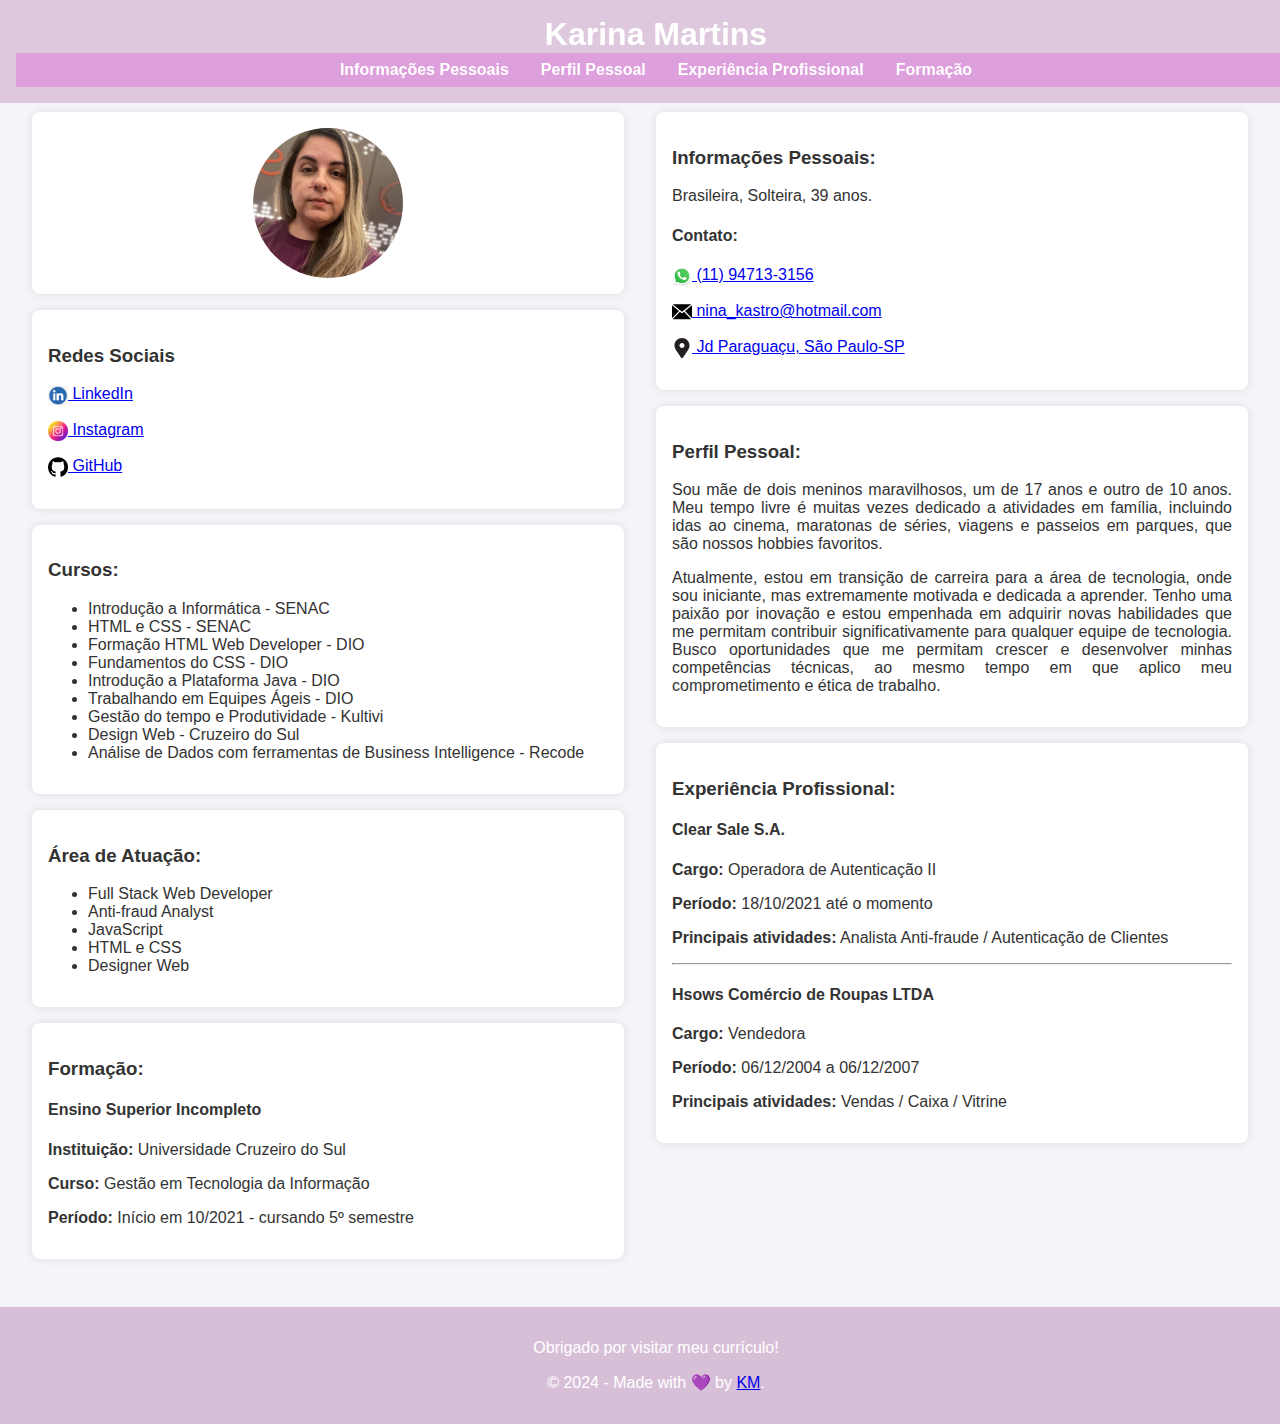
<file: index.html>
<!DOCTYPE html>
<html lang="pt-BR">
<head>
    <meta charset="utf-8">
    <meta name="viewport" content="width=device-width, initial-scale=1.0">
    <title>Currículo de Karina</title>
    <link rel="stylesheet" type="text/css" href="style2.css">
</head>
<body>
    <div class="header">
        <h2>Karina Martins</h2>
        <div class="quick-access">
            <ul>
                <li><a href="#personal-information">Informações Pessoais</a></li>
                <li><a href="#personal-profile">Perfil Pessoal</a></li>
                <li><a href="#professional-experience">Experiência Profissional</a></li>
                <li><a href="#formation">Formação</a></li>
            </ul>
        </div>
    </div>

    <div class="content">
        <div class="left-column">
            <div class="card">
                <img id="professional-picture" src="imagens/foto-profissional.jpg" alt="Foto profissional de Karina Martins">
            </div>

            <div class="card">
                <h3>Redes Sociais</h3>
                <p>
                    <a href="https://www.linkedin.com/in/karinacmartins/" target="_blank">
                        <img src="imagens/linkedin2.png" class="social" alt="LinkedIn">
                        LinkedIn
                    </a>
                </p>
                <p>
                    <a href="https://www.instagram.com/karinamartins_eu/" target="_blank">
                        <img src="imagens/insta.jpeg" class="social" alt="Instagram">
                        Instagram
                    </a>
                </p>
                <p>
                    <a href="https://github.com/karinacmartins" target="_blank">
                        <img src="imagens/github2.png" class="social" alt="GitHub">
                        GitHub
                    </a>
                </p>
            </div>
            
            <div class="card">
                <h3>Cursos:</h3>
                <ul>
                    <li>Introdução a Informática - SENAC</li>
                    <li>HTML e CSS - SENAC</li>
                    <li>Formação HTML Web Developer - DIO</li>
                    <li>Fundamentos do CSS - DIO</li>
                    <li>Introdução a Plataforma Java - DIO</li>
                    <li>Trabalhando em Equipes Ágeis - DIO</li>
                    <li>Gestão do tempo e Produtividade - Kultivi</li>
                    <li>Design Web - Cruzeiro do Sul </li>
                    <li>Análise de Dados com ferramentas de Business Intelligence - Recode </li>
                    
                </ul>
            </div>
            
            <div class="card">
                <h3>Área de Atuação:</h3>
                <ul>
                    <li>Full Stack Web Developer</li>
                    <li>Anti-fraud Analyst</li>
                    <li>JavaScript</li>
                    <li>HTML e CSS</li>
                    <li>Designer Web</li>
                                                
                </ul>
            </div>

            <div class="card">
                <h3 id="formation">Formação:</h3>
                <div class="card-content">
                    <h4>Ensino Superior Incompleto</h4>
                    <p><strong>Instituição:</strong> Universidade Cruzeiro do Sul</p>
                    <p><strong>Curso:</strong> Gestão em Tecnologia da Informação</p>
                    <p><strong>Período:</strong> Início em 10/2021 - cursando 5º semestre</p>
                </div>
            </div>
        </div>

        <div class="middle-column">
            <div class="card">
                <h3 id="personal-information">Informações Pessoais:</h3>
                <p>Brasileira, Solteira, 39 anos.</p>
                <h4>Contato:</h4>
                <p>
                    <a href="https://wa.me/5511947133156" target="_blank" aria-label="Enviar mensagem no WhatsApp para Karina Martins">
                        <img src="imagens/whatsapp.svg" alt="Ícone do WhatsApp" class="social">
                        (11) 94713-3156
                    </a>
                </p>
                <p>
                    <a href="mailto:nina_kastro@hotmail.com" aria-label="Enviar e-mail para Nina Kastro">
                        <img src="imagens/mail.svg" alt="Ícone de E-mail" class="social">
                        nina_kastro@hotmail.com
                    </a>
                    <p>
                        <a href="https://www.google.com/maps?q=Rua+Maestro+Marino+Marini,+Jd+Paraguacu,+São+Paulo-SP" target="_blank" aria-label="Ver localização no Google Maps">
                            <img src="imagens/location.svg" alt="Ícone de Localização" class="social">
                            Jd Paraguaçu, São Paulo-SP
                        </a>
                    </p>
            </div>

            <div class="card">
                <h3 id="personal-profile">Perfil Pessoal:</h3>
                <p>
                    Sou mãe de dois meninos maravilhosos, um de 17 anos e outro de 10 anos. Meu tempo livre é muitas vezes dedicado a atividades em família, incluindo idas ao cinema, maratonas de séries, viagens e passeios em parques, que são nossos hobbies favoritos.
                </p>
                <p>
                    Atualmente, estou em transição de carreira para a área de tecnologia, onde sou iniciante, mas extremamente motivada e dedicada a aprender. Tenho uma paixão por inovação e estou empenhada em adquirir novas habilidades que me permitam contribuir significativamente para qualquer equipe de tecnologia. Busco oportunidades que me permitam crescer e desenvolver minhas competências técnicas, ao mesmo tempo em que aplico meu comprometimento e ética de trabalho.
                </p>
            </div>
            <div class="card">
                <h3 id="professional-experience">Experiência Profissional:</h3>
                <div class="card-content">
                    <h4>Clear Sale S.A.</h4> 
                    <p><strong>Cargo:</strong> Operadora de Autenticação II</p>
                    <p><strong>Período:</strong> 18/10/2021 até o momento</p>
                    <p><strong>Principais atividades:</strong> Analista Anti-fraude / Autenticação de Clientes</p>
                </div>
                <hr/>
                <div class="card-content">
                    <h4>Hsows Comércio de Roupas LTDA</h4> 
                    <p><strong>Cargo:</strong> Vendedora</p>
                    <p><strong>Período:</strong> 06/12/2004 a 06/12/2007</p>
                    <p><strong>Principais atividades:</strong> Vendas / Caixa / Vitrine</p>
                </div>
            </div>
        </div>
    </div>

    <div class="footer">
        
        <p>Obrigado por visitar meu currículo!</p>
        <p>© 2024 - Made with 💜 by <a href="https://github.com/karinacmartins" target="_blank">KM</a>.</p>
        

    </div>

    <script>
        // Interatividade: Efeito de giro na foto
        document.getElementById('professional-picture').addEventListener('mouseover', () => {
            document.getElementById('professional-picture').classList.add('rotate');
        });

        document.getElementById('professional-picture').addEventListener('mouseout', () => {
            document.getElementById('professional-picture').classList.remove('rotate');
        });
    </script>
</body>
</html>
</file>
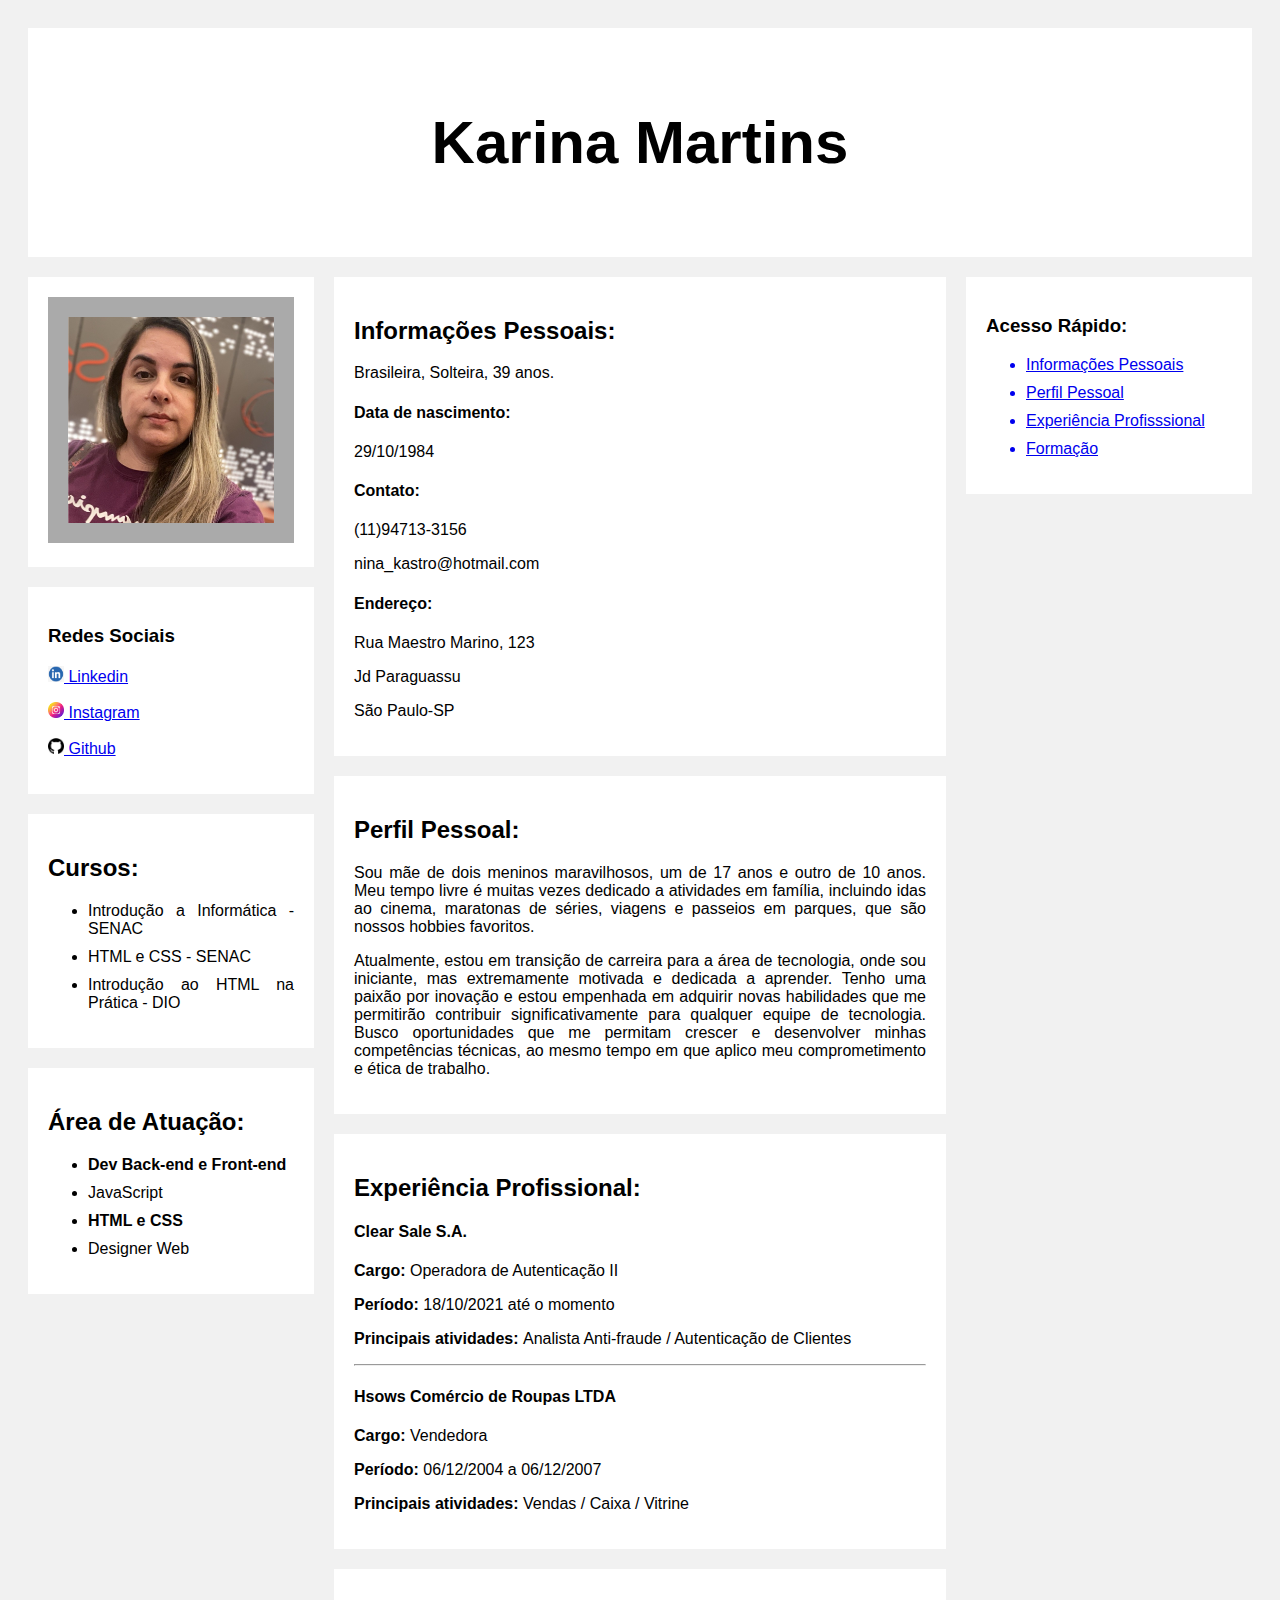
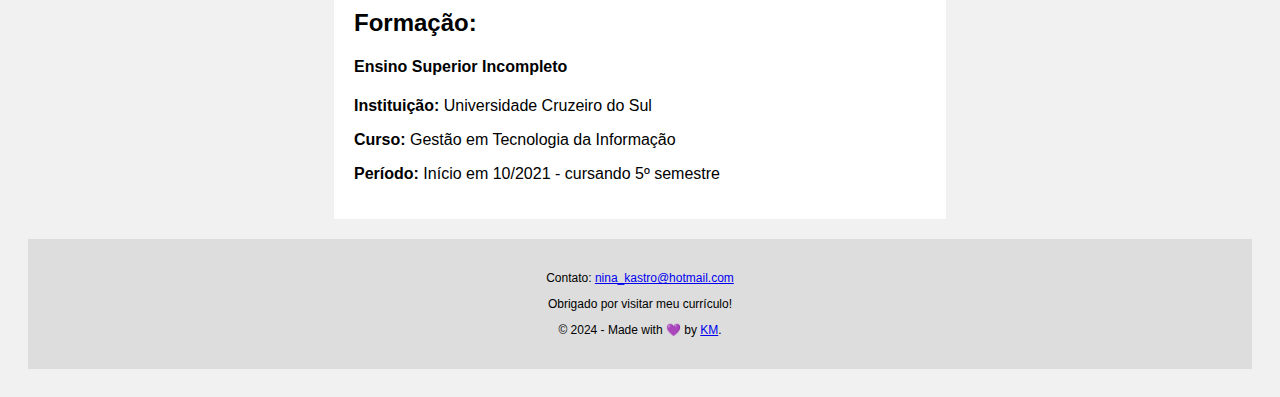
<file: Antes.html>
<!DOCTYPE html>
<html>
<head>
	<meta charset="utf-8">
		
	<link rel="stylesheet" type="text/css" href="style.css" />
	<meta name="viewport" contente="width=device-width">

	<title>Currículo de Karina</title>
</head>
<body>
		<div class="header">
			<h2>Karina Martins</h2>
		</div>

		<div class="content">

			<div class="left-column">
				<div class="card">
					<img id="professional-picture" src="imagens/foto-profissional.jpg" />
				</div>

				<div class="card">
					<h3> Redes Sociais </h3>
					<p>
						<a href="https://www.linkedin.com/in/karinacmartins/" target="blank">
							<img src="imagens/linkedin2.png" class="social" />
							Linkedin
						</a>
					</p>	

					<p>
						<a href="https://www.instagram.com/karinamartins_eu/" target="blank">
							<img src="imagens/insta.jpeg" class="social" />
							Instagram
						</a>
					</p>	

					<p>
						<a href="https://github.com/karinacmartins" target="blank">
							<img src="imagens/github2.png" class="social" />
							Github
						</a>
					</p>	

				</div>
				
				<div class="card">
					<h2>Cursos:</h2>
					<div class="card-content">
						<ul>
							<li>Introdução a Informática - SENAC</li>
							<li>HTML e CSS - SENAC</li>
							<li>Introdução ao HTML na Prática - DIO</li>
						</ul>
					</div>
				</div>
				
				<div class="card">
					<h2>Área de Atuação:</h2>
					<div class="card-content">
						
						<ul>
							<li><strong>Dev Back-end e Front-end</strong></li>
							<li>JavaScript</li>
							<li><strong>HTML e CSS</strong></li>
							<li>Designer Web</li>							
						</ul>
												
					</div>
				</div>

			</div>

			<div class="middle-column">
				<div class="card">
					<h2 id="personal-information"> Informações Pessoais:</h2>
					<p>Brasileira, Solteira, 39 anos.</p>
					<h4>Data de nascimento:</h4>
					<p>29/10/1984</p>
					<h4>Contato:</h4>
					<p>(11)94713-3156</p>
					<p>nina_kastro@hotmail.com</p>
					<h4>Endereço:</h4>
					<p>Rua Maestro Marino, 123</p>
					<p>Jd Paraguassu</p>
					<p>São Paulo-SP</p>
				</div>

				<div class="card"> 
					<h2 id="personal-profile">Perfil Pessoal:</h2>
					<p>
					Sou mãe de dois meninos maravilhosos, um de 17 anos e outro de 10 anos. Meu tempo livre é muitas vezes dedicado a atividades em família, incluindo idas ao cinema, maratonas de séries, viagens e passeios em parques, que são nossos hobbies favoritos.
					</p>
					<p>
					Atualmente, estou em transição de carreira para a área de tecnologia, onde sou iniciante, mas extremamente motivada e dedicada a aprender. Tenho uma paixão por inovação e estou empenhada em adquirir novas habilidades que me permitirão contribuir significativamente para qualquer equipe de tecnologia. Busco oportunidades que me permitam crescer e desenvolver minhas competências técnicas, ao mesmo tempo em que aplico meu comprometimento e ética de trabalho.
					</p>
				</div>
				<div class="card">
					<h2 id="professional-experience">Experiência Profissional:</h2>
					<div class="card-content">
					<h4>Clear Sale S.A.</h4> 
					<p>
					<strong> Cargo: </strong>
					Operadora de Autenticação II
					</p>

					<p>
					<strong>Período:</strong>
					18/10/2021 até o momento
					</p>

					<p>
					<strong> Principais atividades: </strong>
					Analista Anti-fraude / Autenticação de Clientes
					</p>

				</div>
					<hr/>
					<div class="card-content">
					<h4>Hsows Comércio de Roupas LTDA</h4> 
					<p>
					<strong> Cargo: </strong>
					Vendedora 
					</p>

					<p>
					<strong>Período:</strong>
					06/12/2004 a 06/12/2007
					</p>

					<p>
					<strong> Principais atividades: </strong>
					Vendas / Caixa / Vitrine  
					</p>
					
					</div>

				</div>

				<div class="card">
					<h2 id="formation">Formação:</h2>
					<div class="card-content">
						<h4>Ensino Superior Incompleto</h4>
						<p>
							<strong>Instituição:</strong>
							Universidade Cruzeiro do Sul
						</p>

						<p>
							<strong>Curso:</strong>
							Gestão em Tecnologia da Informação
						</p>

						<p>
							<strong>Período:</strong>
							Início em 10/2021 - cursando 5º semestre
						</p>
					</div>
										
				</div>


			</div>

			<div class="right-column">
				<div class="card">
					<h3>Acesso Rápido:</h3>
					<ul>
						<a href="#personal-information"><li>Informações Pessoais</li></a>
						<a href="#personal-profile"><li>Perfil Pessoal</li></a>
						<a href="#professional-experience"><li>Experiência Profisssional</li></a>
						<a href="#formation"><li>Formação</li></a>
					</ul>
				</div>
			</div>

		</div>




		<div class="footer">
			
			<div align="center">
				<p>Contato: <a href="mailto:nina_kastro@hotmail.com">nina_kastro@hotmail.com</a></p>
				<p>Obrigado por visitar meu currículo!</p>
				<p>© 2024 - Made with 💜 by <a href="https://github.com/karinacmartins">KM</a>.</p>
			</div>
    		
		</div>


</body>
</html>
</file>
<file: style2.css>
body {
    font-family: Arial, sans-serif;
    margin: 0;
    padding: 0;
    box-sizing: border-box;
    background-color: #f4f4f9;
    color: #333;
}

.header {
    background-color: #d8bfd8d7; /* Cor lilás mais claro */
    color: white;
    padding: 1rem;
    text-align: center;
    position: fixed;
    width: 100%;
    top: 0;
    z-index: 1000;
}

.header h2 {
    font-size: 2rem;
    margin: 0;
}

.quick-access {
    background-color: #DDA0DD; /* Tom lilás claro */
    color: white;
    padding: 0.5rem;
}

.quick-access ul {
    list-style-type: none;
    padding: 0;
    margin: 0;
    display: flex;
    justify-content: center;
}

.quick-access ul li {
    margin: 0 1rem;
}

.quick-access ul li a {
    color: white;
    text-decoration: none;
    font-weight: bold;
}

.quick-access ul li a:hover {
    text-decoration: underline;
}

.content {
    display: flex;
    flex-wrap: wrap;
    padding: 6rem 1rem 1rem; /* Ajuste do padding para o espaço fixo do header */
}

.left-column, .middle-column {
    flex: 1;
    padding: 1rem;
}

.card {
    background-color: white;
    margin-bottom: 1rem;
    padding: 1rem;
    border-radius: 8px;
    box-shadow: 0 0 10px rgba(0, 0, 0, 0.1);
    text-align: justify;
}

.card img.social {
    width: 20px;
    vertical-align: middle;
}

.card img#professional-picture {
    width: 100%; /* Ajusta a largura da foto */
    max-width: 150px; /* Limita a largura máxima */
    border-radius: 50%; /* Faz a foto redonda */
    display: block;
    margin: 0 auto;
    transition: transform 0.5s; /* Transição para o efeito de giro */
}

.card img#professional-picture.rotate {
    transform: rotate(360deg); /* Efeito de giro */
}

.footer {
    background-color: #D8BFD8;
    text-align: center;
    padding: 1rem;
    color: white;
    position: relative;
    bottom: 0;
    width: 100%;
}

@keyframes rotate-image {
    50% {
        transform: translateZ(10px) rotateX(60deg) rotateZ(29deg) rotateY(180deg);
    }
}

#professional-picture {
    animation-name: rotate-image;
    animation-duration: 4s;
    animation-timing-function: ease-in-out;
    animation-delay: 2s;
    animation-iteration-count: 2;
}

/* Estilos para telas menores (móveis) */
@media screen and (max-width: 768px) {
    .content {
        flex-direction: column; /* Altera para uma coluna */
    }

    .left-column, .middle-column, .right-column {
        width: 100%; /* Largura total em dispositivos móveis */
        padding: 0; /* Remove o espaçamento interno */
    }

    .header {
        position: relative; /* Remove a posição fixa para que não sobreponha o conteúdo */
        z-index: auto; /* Z-index padrão */
    }

    .quick-access {
        text-align: center; /* Centraliza os itens */
    }

    .quick-access ul {
        flex-direction: column; /* Altera para uma coluna */
    }

    .card {
        margin: 10px 0; /* Espaçamento entre os cartões */
    }
}
</file>
<file: style.css>
body
{
	font-family: Arial;
	padding: 20px;
	background-color: #f1f1f1;

}

/*Header com o titulo principal */
.header {
	padding: 30px;
	font-size: 40px;
	text-align: center;
	background: white;
}

.social{
	width: 16px;
	height: 16px;
}

/*Coluna esquerda*/
.left-column{
	float: left;
	width: 25%;
	padding-right: 20px;
}

#professional-picture {
	background-color: #aaa;
	width: 100%;
	padding: 20px;
}

/*Coluna do meio */
.middle-column {
	float: left;
	width: 50%;
	text-align: left;
}


/*Coluna da direita */
.right-column {
	float: left;
	width: 25%;
	padding-left: 20px;
}

.card {
	background-color: white;
	padding: 20px;
	margin-top: 20px;
	text-align: justify;
}




.content::after {
	content: " ";
	display: table;
	clear: both;
	
}


ul li, ol li {
            margin-bottom: 10px;
        }


/*Rodape */
.footer {
	padding: 20px;
	text-align: center;
	font-size: 12px;
	background: #ddd;
	margin-top: 20px;
}


*{
	box-sizing: border-box;
}

@media all and (max-width: 900px){

	.header{
		font-size: 100%;
	}
	.left-column {
		width: 100%;
		padding-right: 0px;
	}
	.middle-column {
		width: 100%;
	}
	.right-column{
		width: 100%;
		padding-left: 0px;
	}

}
</file>
